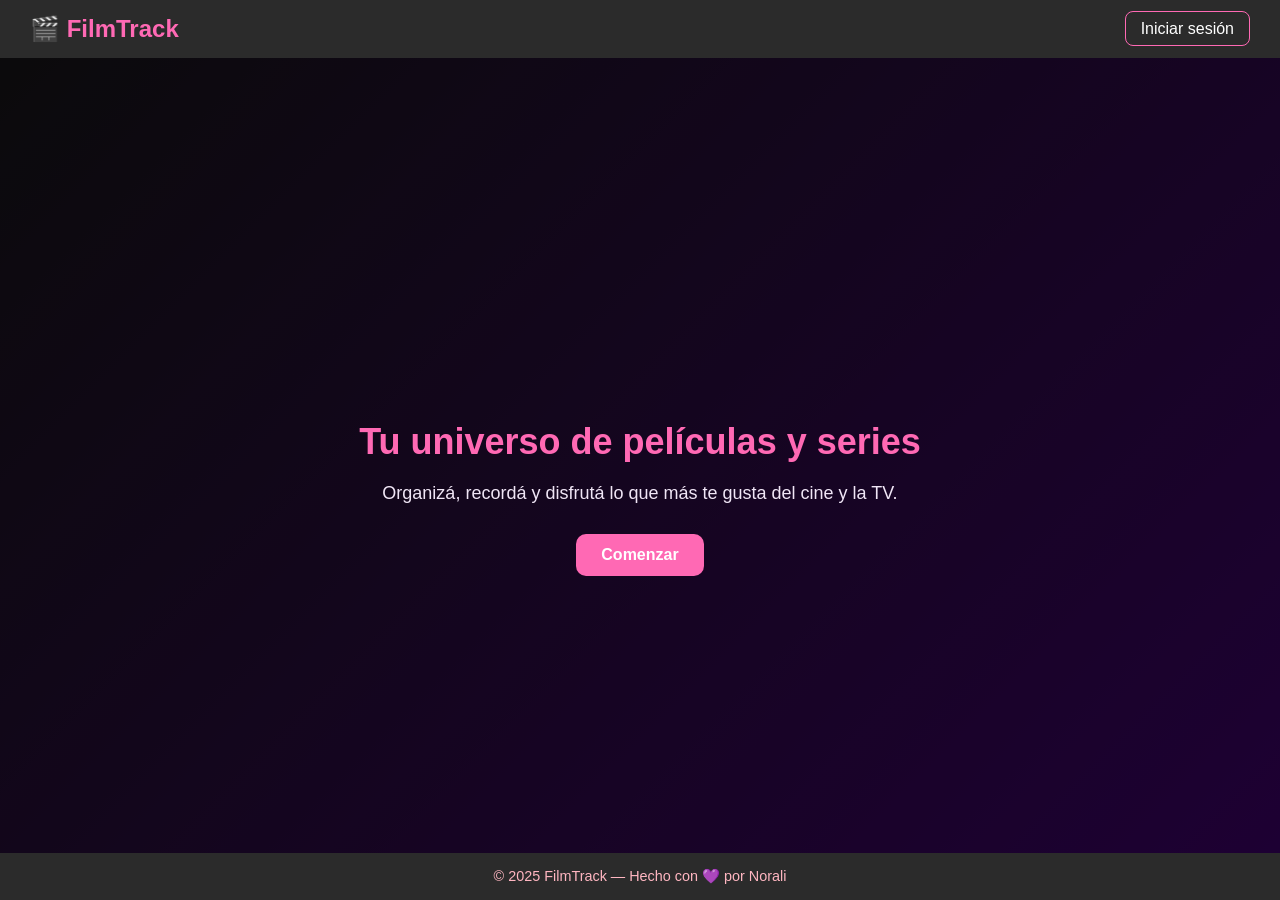
<file: src/main/resources/static/index.html>
<!DOCTYPE html>
<html lang="es">
<head>
  <meta charset="UTF-8">
  <meta name="viewport" content="width=device-width, initial-scale=1.0">
  <title>FilmTrack</title>
  <link rel="stylesheet" href="style.css">
  <style>
    /* Colores modernos: negros, violetas y rosas */
    body {
      margin: 0;
      font-family: 'Arial', sans-serif;
      background: linear-gradient(135deg, #1a1a1a, #4b0082);
      color: #fff;
    }
    header.navbar {
      display: flex;
      justify-content: space-between;
      align-items: center;
      padding: 15px 30px;
      background: #2b2b2b;
    }
    header .logo {
      font-size: 24px;
      font-weight: bold;
      color: #ff69b4;
    }
    nav a {
      text-decoration: none;
      color: #fff;
      padding: 8px 15px;
      border: 1px solid #ff69b4;
      border-radius: 8px;
      transition: 0.3s;
    }
    nav a:hover {
      background: #ff69b4;
      color: #fff;
    }
    main.hero {
      display: flex;
      justify-content: center;
      align-items: center;
      height: calc(100vh - 70px);
      text-align: center;
    }
    main .content h1 {
      font-size: 36px;
      margin-bottom: 20px;
      color: #ff69b4;
    }
    main .content p {
      font-size: 18px;
      margin-bottom: 30px;
    }
    .btn-primary {
      display: inline-block;
      padding: 12px 25px;
      background: #ff69b4;
      color: #fff;
      text-decoration: none;
      border-radius: 10px;
      font-weight: bold;
      transition: 0.3s;
    }
    .btn-primary:hover {
      background: #ff1493;
    }

    /* Registro dinámico */
    #registroContainer {
      display: none;
      background: #2b2b2b;
      width: 350px;
      margin: 20px auto;
      padding: 30px;
      border-radius: 15px;
      box-shadow: 0 0 20px rgba(255, 192, 203, 0.5);
    }
    #registroContainer h2 {
      text-align: center;
      color: #ff69b4;
      margin-bottom: 20px;
    }
    #registroContainer label {
      display: block;
      margin: 10px 0 5px;
      font-weight: bold;
    }
    #registroContainer input[type="text"],
    #registroContainer input[type="email"],
    #registroContainer input[type="password"] {
      width: 100%;
      padding: 10px;
      border: none;
      border-radius: 8px;
      margin-bottom: 10px;
    }
    #registroContainer input[type="submit"] {
      background: #ff69b4;
      color: #fff;
      font-weight: bold;
      cursor: pointer;
      width: 100%;
      padding: 12px;
      border-radius: 8px;
      border: none;
      transition: 0.3s;
    }
    #registroContainer input[type="submit"]:hover {
      background: #ff1493;
    }
    #registroContainer small {
      color: #ffb6c1;
    }

    footer {
      text-align: center;
      padding: 15px;
      background: #2b2b2b;
      color: #ffb6c1;
      position: fixed;
      width: 100%;
      bottom: 0;
    }
  </style>
</head>
<body>
  <header class="navbar">
    <div class="logo">🎬 FilmTrack</div>
    <nav>
      <a href="login.html">Iniciar sesión</a>
    </nav>
  </header>

  <main class="hero">
    <div class="content">
      <h1>Tu universo de películas y series</h1>
      <p>Organizá, recordá y disfrutá lo que más te gusta del cine y la TV.</p>
      <a href="#" id="comenzarBtn" class="btn-primary">Comenzar</a>
    </div>
  </main>

  <!-- Formulario de registro dinámico -->
  <div id="registroContainer">
    <h2>Registro</h2>
    <form id="registroForm">
      <label for="nombre">Nombre y Apellido</label>
      <input type="text" id="nombre" name="nombre" placeholder="Ej: Norali Pérez" required>

      <label for="usuario">Nombre de Usuario</label>
      <input type="text" id="usuario" name="usuario" placeholder="Ej: norali123" required>

      <label for="email">Email</label>
      <input type="email" id="email" name="email" placeholder="ejemplo@email.com" required>
      <small id="emailError"></small>

      <label for="clave">Contraseña</label>
      <input type="password" id="clave" name="clave" placeholder="Contraseña" required>
      <small id="claveError"></small>

      <label for="fechaNacimiento">Fecha de Nacimiento</label>
      <input type="text" id="fechaNacimiento" name="fechaNacimiento" placeholder="dd-mm-aaaa" required>
      <small id="fechaError"></small>

      <input type="submit" value="Registrarse">
    </form>
  </div>

  <footer>
    <p>© 2025 FilmTrack — Hecho con 💜 por Norali</p>
  </footer>

  <script>
    const comenzarBtn = document.getElementById('comenzarBtn');
    const registroContainer = document.getElementById('registroContainer');
    const form = document.getElementById('registroForm');
    const emailError = document.getElementById('emailError');
    const claveError = document.getElementById('claveError');
    const fechaError = document.getElementById('fechaError');

    // Mostrar formulario de registro
    comenzarBtn.addEventListener('click', (e) => {
      e.preventDefault();
      registroContainer.style.display = 'block';
      comenzarBtn.style.display = 'none';
    });

    // Validaciones
    form.addEventListener('submit', (e) => {
      e.preventDefault();
      let valido = true;

      const emailRegex = /^[A-Za-z0-9+_.-]+@[A-Za-z0-9.-]+$/;
      if (!emailRegex.test(form.email.value)) {
        emailError.textContent = "Formato de email inválido";
        valido = false;
      } else {
        emailError.textContent = "";
      }

      if (form.clave.value.length < 5 || form.clave.value.includes(" ")) {
        claveError.textContent = "Contraseña inválida (mín 5 caracteres, sin espacios)";
        valido = false;
      } else {
        claveError.textContent = "";
      }

      const fechaRegex = /^\d{2}-\d{2}-\d{4}$/;
      if (!fechaRegex.test(form.fechaNacimiento.value)) {
        fechaError.textContent = "Formato de fecha inválido (dd-mm-aaaa)";
        valido = false;
      } else {
        fechaError.textContent = "";
      }

      ["nombre","usuario","email","clave","fechaNacimiento"].forEach(id => {
        if (form[id].value.trim() === "") {
          alert("Todos los campos son obligatorios");
          valido = false;
        }
      });

      if (valido) {
        alert("Formulario válido! Listo para enviar al backend Java.");
        // Aquí conectás con tu backend usando fetch/AJAX
      }
    });
  </script>
</body>
</html>
</file>
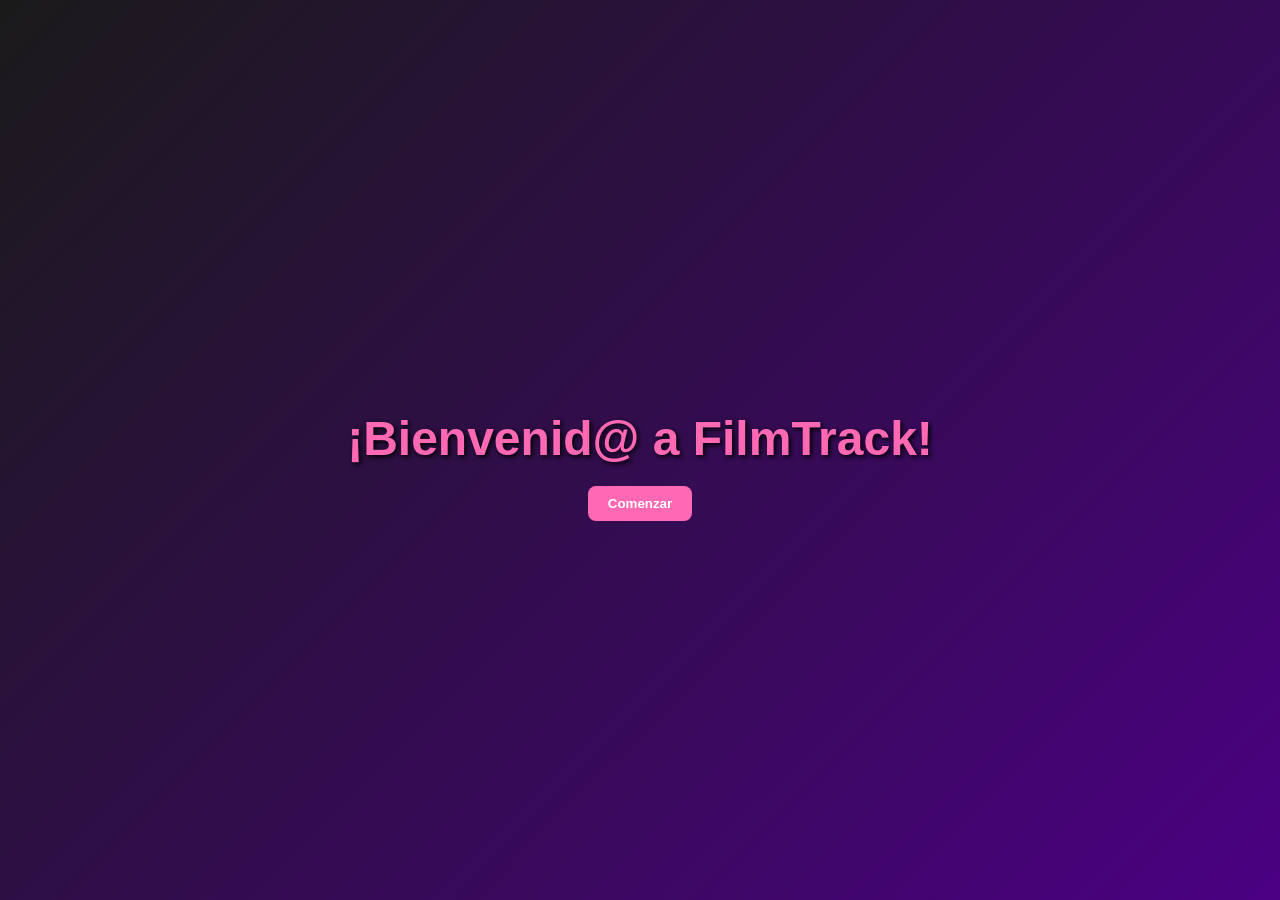
<file: src/main/resources/static/comenzar.html>
<!DOCTYPE html>
<html lang="es">
<head>
    <meta charset="UTF-8">
    <meta name="viewport" content="width=device-width, initial-scale=1.0">
    <title>FilmTrack - Bienvenida</title>
    <style>
        body {
            font-family: 'Arial', sans-serif;
            background: linear-gradient(135deg, #1a1a1a, #4b0082);
            color: #fff;
            display: flex;
            justify-content: center;
            align-items: center;
            height: 100vh;
            margin: 0;
            flex-direction: column;
        }

        h1 {
            font-size: 3em;
            color: #ff69b4;
            margin-bottom: 20px;
            text-shadow: 2px 2px 5px #000;
        }

        button, input[type="submit"] {
            background: #ff69b4;
            color: #fff;
            border: none;
            border-radius: 8px;
            padding: 10px 20px;
            cursor: pointer;
            font-weight: bold;
            transition: 0.3s;
        }

        button:hover, input[type="submit"]:hover {
            background: #ff1493;
        }

        .registro-container {
            background: #2b2b2b;
            padding: 30px;
            border-radius: 15px;
            box-shadow: 0 0 20px rgba(255, 192, 203, 0.5);
            width: 350px;
            display: none; /* inicialmente oculto */
        }

        .registro-container h2 {
            text-align: center;
            margin-bottom: 20px;
            color: #ff69b4;
        }

        .registro-container label {
            display: block;
            margin: 10px 0 5px;
            font-weight: bold;
        }

        .registro-container input {
            width: 100%;
            padding: 10px;
            border: none;
            border-radius: 8px;
            margin-bottom: 10px;
        }

        .registro-container small {
            display: block;
            color: #ffb6c1;
            margin-bottom: 10px;
        }
    </style>
</head>
<body>
    <h1>¡Bienvenid@ a FilmTrack!</h1>
    <button id="comenzarBtn">Comenzar</button>

    <div class="registro-container" id="registroContainer">
        <h2>Registro</h2>
        <form id="registroForm">
            <label for="nombre">Nombre y Apellido</label>
            <input type="text" id="nombre" name="nombre" placeholder="Ej: Norali Pérez" required>

            <label for="usuario">Nombre de Usuario</label>
            <input type="text" id="usuario" name="usuario" placeholder="Ej: norali123" required>

            <label for="email">Email</label>
            <input type="email" id="email" name="email" placeholder="ejemplo@email.com" required>
            <small id="emailError"></small>

            <label for="clave">Contraseña</label>
            <input type="password" id="clave" name="clave" placeholder="Mínimo 4 caracteres" required>
            <small id="claveError"></small>

            <label for="fechaNacimiento">Fecha de Nacimiento</label>
            <input type="text" id="fechaNacimiento" name="fechaNacimiento" placeholder="dd-mm-aaaa" pattern="\d{2}-\d{2}-\d{4}" required>
            <small id="fechaError">Formato: dd-mm-aaaa</small>

            <input type="submit" value="Registrarse">
        </form>
    </div>

    <script>
        const comenzarBtn = document.getElementById('comenzarBtn');
        const registroContainer = document.getElementById('registroContainer');

        comenzarBtn.addEventListener('click', () => {
            registroContainer.style.display = 'block';
            comenzarBtn.style.display = 'none';
        });

        const form = document.getElementById('registroForm');
        const emailError = document.getElementById('emailError');
        const claveError = document.getElementById('claveError');
        const fechaError = document.getElementById('fechaError');

        form.addEventListener('submit', (e) => {
            e.preventDefault();

            let valid = true;

            // Validar email
            const email = form.email.value.trim();
            const emailRegex = /^[A-Za-z0-9+_.-]+@[A-Za-z0-9.-]+$/;
            if (!emailRegex.test(email)) {
                emailError.textContent = "Email inválido";
                valid = false;
            } else {
                emailError.textContent = "";
            }

            // Validar contraseña
            const clave = form.clave.value.trim();
            if (clave.length < 4) {
                claveError.textContent = "La contraseña debe tener al menos 4 caracteres";
                valid = false;
            } else {
                claveError.textContent = "";
            }

            // Validar fecha
            const fecha = form.fechaNacimiento.value.trim();
            const fechaRegex = /^\d{2}-\d{2}-\d{4}$/;
            if (!fechaRegex.test(fecha)) {
                fechaError.textContent = "Formato inválido: dd-mm-aaaa";
                valid = false;
            } else {
                fechaError.textContent = "Formato: dd-mm-aaaa";
            }

            // Validar que no haya campos vacíos
            ['nombre','usuario','email','clave','fechaNacimiento'].forEach(id => {
                if (!form[id].value.trim()) valid = false;
            });

            if (valid) {
                alert("Formulario válido, listo para enviar a tu proyecto Java!");
            }
        });
    </script>
</body>
</html>
</file>
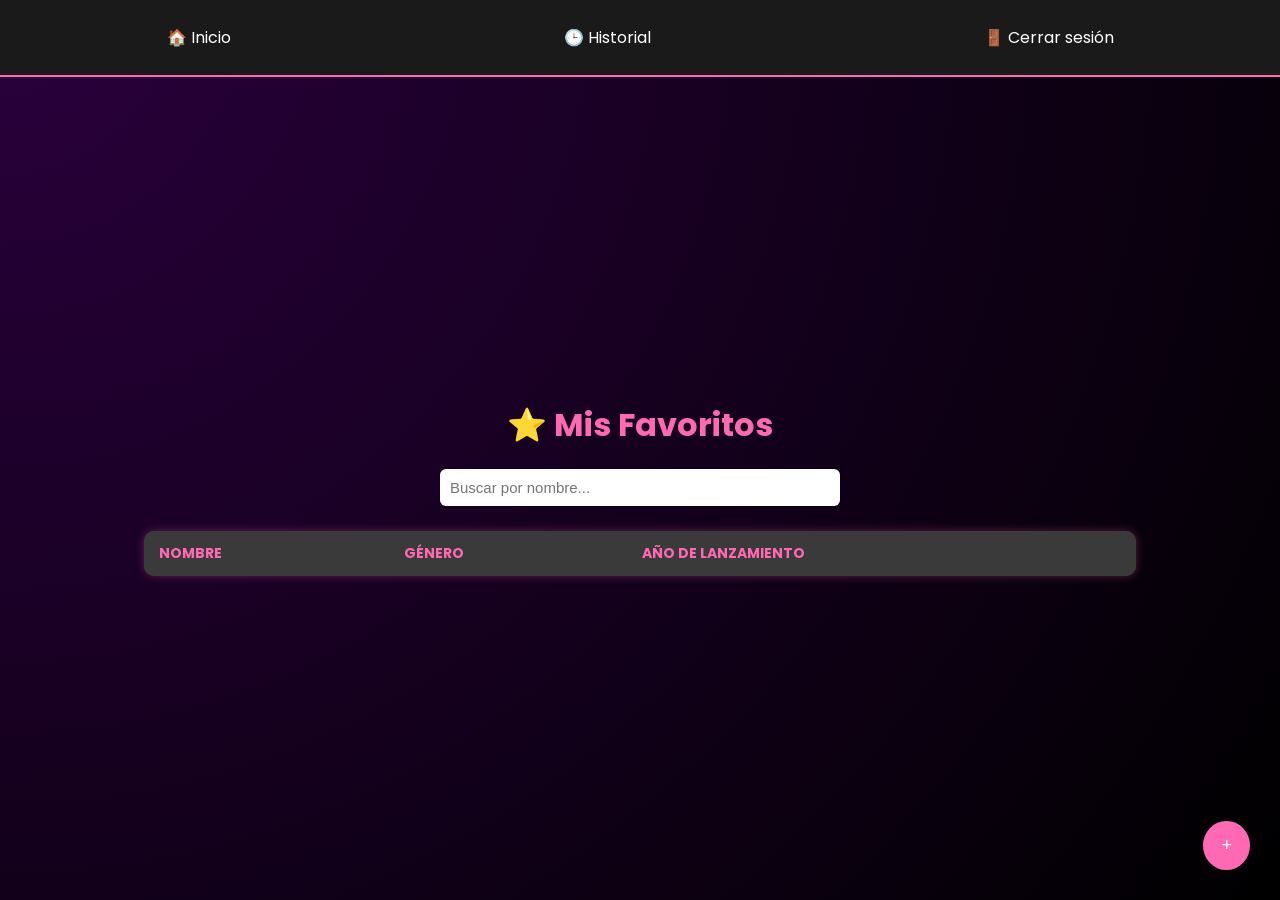
<file: src/main/resources/static/favoritos.html>
<!DOCTYPE html>
<html lang="es">
<head>
  <meta charset="UTF-8">
  <meta name="viewport" content="width=device-width, initial-scale=1.0">
  <title>FilmTrack | Mis Favoritos</title>
  <link rel="stylesheet" href="style.css">
  <style>
    body {
      margin: 0;
      font-family: 'Poppins', sans-serif;
      background: radial-gradient(circle at top left, #2a003d, #000);
      color: #fff;
      height: 100vh;
      display: flex;
      flex-direction: column;
    }

    header {
      background: #1a1a1a;
      border-bottom: 2px solid #ff69b4;
      display: flex;
      justify-content: space-around;
      align-items: center;
      padding: 15px 0;
    }

    header a {
      color: #fff;
      text-decoration: none;
      padding: 10px 20px;
      border-radius: 8px;
      transition: 0.3s;
    }

    header a:hover {
      background: #ff69b4;
    }

    .content {
      flex: 1;
      display: flex;
      flex-direction: column;
      justify-content: center;
      align-items: center;
      text-align: center;
      padding: 20px;
    }

    h1 {
      color: #ff69b4;
      margin-bottom: 20px;
    }

    #buscador {
      width: 100%;
      max-width: 400px;
      padding: 10px;
      border-radius: 6px;
      border: none;
      margin-bottom: 25px;
      font-size: 15px;
    }

    table {
      width: 80%;
      border-collapse: collapse;
      background: #2b2b2b;
      border-radius: 10px;
      overflow: hidden;
      box-shadow: 0 0 10px rgba(255,105,180,0.3);
    }

    th, td {
      padding: 12px 15px;
      text-align: left;
    }

    th {
      background: #3a3a3a;
      color: #ff69b4;
      text-transform: uppercase;
      font-size: 14px;
    }

    tr:nth-child(even) { background-color: #242424; }
    tr:hover { background-color: #3a003f; }

    td { border-bottom: 1px solid #444; }

    .btn-agregar {
      position: fixed;
      right: 30px;
      bottom: 30px;
      background: #ff69b4;
      border: none;
      color: white;
      font-size: 18px;
      padding: 14px 18px;
      border-radius: 50%;
      cursor: pointer;
      transition: 0.3s;
    }

    .form-flotante {
      position: fixed;
      right: 20px;
      bottom: 30px;
      background: #2b2b2b;
      border: 2px solid #ff69b4;
      border-radius: 12px;
      padding: 20px;
      width: 300px;
      display: none;
      flex-direction: column;
      box-shadow: 0 0 20px rgba(255,105,180,0.4);
    }

    .form-header {
      display: flex;
      justify-content: space-between;
      align-items: center;
    }

    .form-header h3 {
      margin: 0;
      color: #ff69b4;
    }

    .btn-cerrar {
      background: transparent;
      border: none;
      color: #ff69b4;
      font-size: 18px;
      cursor: pointer;
    }

    .form-flotante label {
      font-weight: bold;
      margin-top: 10px;
      display: block;
    }

    .form-flotante input, .form-flotante select {
      width: 100%;
      padding: 10px;
      border: none;
      border-radius: 6px;
      margin-top: 5px;
    }

    .form-flotante button[type="submit"] {
      margin-top: 15px;
      padding: 10px;
      background: #ff69b4;
      border: none;
      border-radius: 8px;
      color: white;
      cursor: pointer;
    }

    .form-flotante button[type="submit"]:hover {
      background: #ff1493;
    }

    /* 🔹 ALERTAS PERSONALIZADAS 🔹 */
    .custom-alert-overlay {
      display: none;
      position: fixed;
      inset: 0;
      background: rgba(0, 0, 0, 0.75);
      backdrop-filter: blur(5px);
      justify-content: center;
      align-items: center;
      z-index: 9999;
    }

    .custom-alert-box {
      background: #1a1a1a;
      border: 2px solid #ff69b4;
      border-radius: 15px;
      padding: 25px;
      width: 320px;
      text-align: center;
      box-shadow: 0 0 25px rgba(255,105,180,0.4);
      animation: fadeIn 0.25s ease;
    }

    .custom-alert-box h3 {
      margin: 0 0 10px;
      color: #ff69b4;
      font-size: 22px;
    }

    .custom-alert-box p {
      color: #fff;
      font-size: 15px;
      margin-bottom: 20px;
    }

    .custom-alert-box button {
      background: #ff69b4;
      border: none;
      border-radius: 8px;
      color: #fff;
      padding: 10px 20px;
      font-weight: bold;
      cursor: pointer;
      transition: 0.3s;
    }

    .custom-alert-box button:hover {
      background: #ff1493;
    }

    @keyframes fadeIn {
      from { opacity: 0; transform: scale(0.9); }
      to { opacity: 1; transform: scale(1); }
    }
  </style>
</head>
<body>

  <header>
    <a href="usuario.html">🏠 Inicio</a>
    <a href="historial.html">🕒 Historial</a>
    <a href="login.html">🚪 Cerrar sesión</a>
  </header>

  <div class="content">
    <h1>⭐ Mis Favoritos</h1>
    <input type="text" id="buscador" placeholder="Buscar por nombre...">
    <table id="tablaFavoritos">
      <thead>
        <tr>
          <th>Nombre</th>
          <th>Género</th>
          <th>Año de lanzamiento</th>
        </tr>
      </thead>
      <tbody id="tablaCuerpo"></tbody>
    </table>
  </div>

  <button class="btn-agregar" id="abrirForm">+</button>

  <div class="form-flotante" id="formFlotante">
    <div class="form-header">
      <h3>Agregar a Favoritos</h3>
      <button class="btn-cerrar" id="cerrarForm">✖</button>
    </div>
    <form id="favoritoForm">
      <label for="nombreContenido">Nombre del contenido</label>
      <input type="text" id="nombreContenido" required>

      <label for="genero">Género</label>
      <select id="genero" required>
        <option value="">Seleccionar género...</option>
        <option value="Acción">Acción</option>
        <option value="Comedia">Comedia</option>
        <option value="Fantasía">Fantasía</option>
        <option value="Drama">Drama</option>
        <option value="Misterio">Misterio</option>
        <option value="Ciencia ficción">Ciencia ficción</option>
        <option value="Animación">Animación</option>
        <option value="Romance">Romance</option>
        <option value="Terror">Terror</option>
        <option value="Thriller">Thriller</option>
        <option value="Documental">Documental</option>
      </select>

      <label for="anioLanzamiento">Año de lanzamiento</label>
      <input type="number" id="anioLanzamiento" min="1900" max="2025" required>

      <button type="submit">Guardar</button>
    </form>
  </div>

  <!-- 🔹 ALERTA BONITA -->
  <div class="custom-alert-overlay" id="customAlert">
    <div class="custom-alert-box">
      <h3>FilmTrack</h3>
      <p id="alertMessage"></p>
      <button onclick="cerrarAlerta()">Aceptar</button>
    </div>
  </div>

<script>
  const usuario = JSON.parse(localStorage.getItem("usuarioLogueado"));
  const tablaCuerpo = document.getElementById("tablaCuerpo");
  const buscador = document.getElementById("buscador");
  const formFlotante = document.getElementById("formFlotante");
  const btnAbrir = document.getElementById("abrirForm");
  const btnCerrar = document.getElementById("cerrarForm");
  const favoritoForm = document.getElementById("favoritoForm");
  let favoritos = [];

  // abrir y cerrar formulario
  btnAbrir.addEventListener("click", () => formFlotante.style.display = "flex");
  btnCerrar.addEventListener("click", () => formFlotante.style.display = "none");

  // 🔹 funciones de alerta
  function mostrarAlerta(mensaje) {
    const overlay = document.getElementById("customAlert");
    const msg = document.getElementById("alertMessage");
    msg.textContent = mensaje;
    overlay.style.display = "flex";
  }

  function cerrarAlerta() {
    document.getElementById("customAlert").style.display = "none";
  }

  // cargar favoritos
  async function cargarFavoritos() {
    const response = await fetch(`http://localhost:8080/usuarios/${usuario.id}/favoritos`);
    favoritos = await response.json();
    mostrarFavoritos(favoritos);
  }

  // mostrar favoritos
  function mostrarFavoritos(lista) {
    tablaCuerpo.innerHTML = lista.map(c => `
      <tr>
        <td>${c.nombre}</td>
        <td>${c.genero || "-"}</td>
        <td>${c.fechaLanzamiento ? c.fechaLanzamiento.split("-")[0] : "-"}</td>
      </tr>
    `).join("");
  }

  // filtro
  buscador.addEventListener("input", (e) => {
    const texto = e.target.value.toLowerCase();
    const filtrados = favoritos.filter(c => c.nombre.toLowerCase().includes(texto));
    mostrarFavoritos(filtrados);
  });

  // agregar favorito con alerta
  favoritoForm.addEventListener("submit", async (e) => {
    e.preventDefault();

    const nombre = nombreContenido.value.trim();
    const generoValor = genero.value.trim();
    const anio = parseInt(anioLanzamiento.value);

    if (!nombre || !generoValor || isNaN(anio)) {
      mostrarAlerta("⚠️ Por favor completá todos los campos correctamente.");
      return;
    }

    const body = {
      nombreContenido: nombre,
      genero: generoValor,
      fechaLanzamiento: `${anio}-01-01`
    };

    try {
      const response = await fetch(`http://localhost:8080/usuarios/${usuario.id}/favoritos`, {
        method: "POST",
        headers: { "Content-Type": "application/json" },
        body: JSON.stringify(body)
      });

      if (response.ok) {
        favoritoForm.reset();
        formFlotante.style.display = "none";
        mostrarAlerta("✅ Favorito agregado exitosamente!");
        cargarFavoritos();
      } else {
        mostrarAlerta("❌ Error al agregar el favorito.");
      }
    } catch (error) {
      console.error(error);
      mostrarAlerta("⚠️ No se pudo conectar con el servidor.");
    }
  });

  cargarFavoritos();
</script>

</body>
</html>
</file>
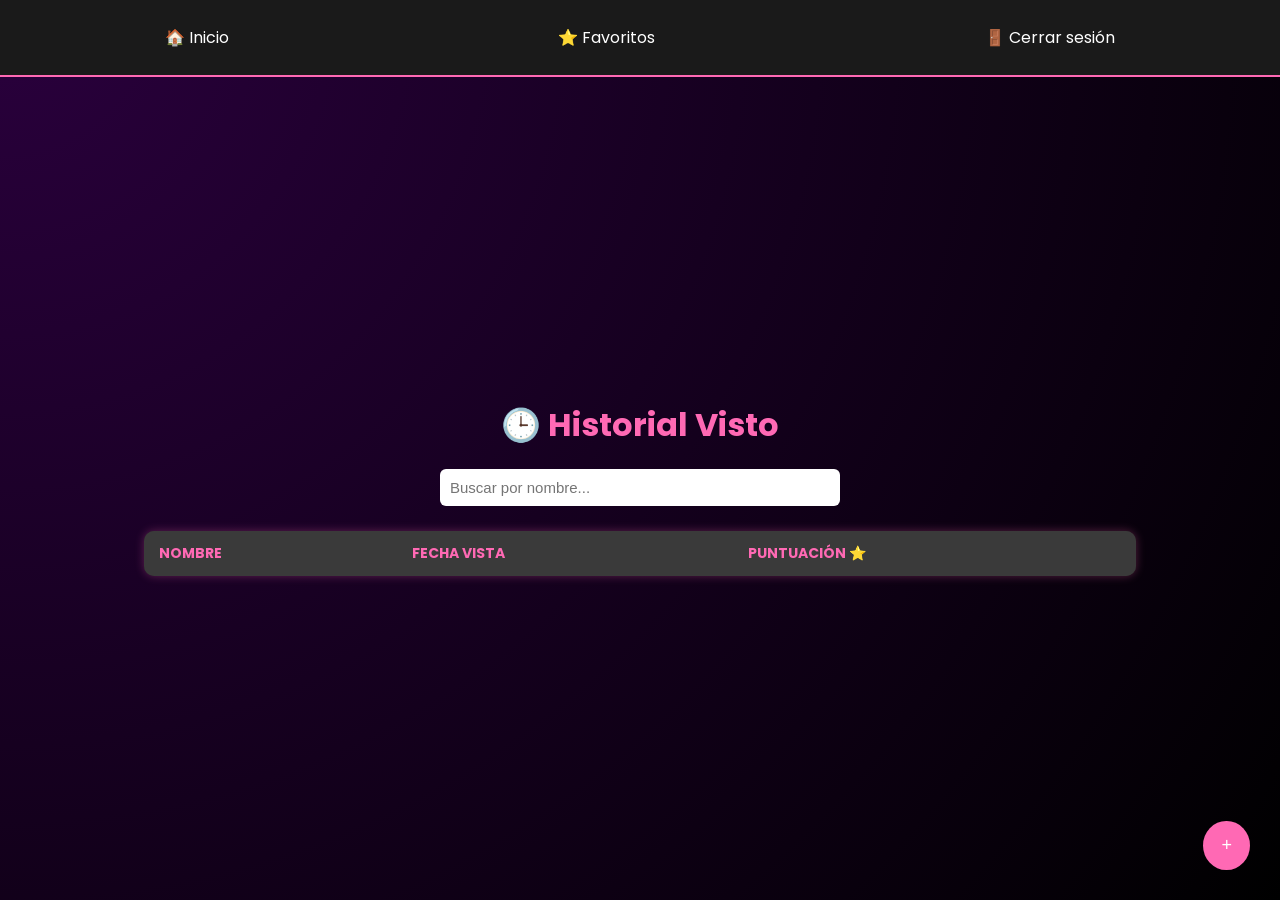
<file: src/main/resources/static/historial.html>
<!DOCTYPE html>
<html lang="es">
<head>
  <meta charset="UTF-8">
  <meta name="viewport" content="width=device-width, initial-scale=1.0">
  <title>FilmTrack | Historial Visto</title>
  <link rel="stylesheet" href="style.css">
  <style>
    body {
      margin: 0;
      font-family: 'Poppins', sans-serif;
      background: radial-gradient(circle at top left, #2a003d, #000);
      color: #fff;
      display: flex;
      flex-direction: column;
      height: 100vh;
    }

    header {
      background: #1a1a1a;
      border-bottom: 2px solid #ff69b4;
      display: flex;
      justify-content: space-around;
      align-items: center;
      padding: 15px 0;
    }

    header a {
      color: #fff;
      text-decoration: none;
      padding: 10px 20px;
      border-radius: 8px;
      transition: 0.3s;
    }

    header a:hover { background: #ff69b4; }

    .content {
      flex: 1;
      display: flex;
      flex-direction: column;
      justify-content: center;
      align-items: center;
      text-align: center;
      padding: 20px;
    }

    h1 {
      color: #ff69b4;
      margin-bottom: 20px;
    }

    #buscador {
      width: 100%;
      max-width: 400px;
      padding: 10px;
      border-radius: 6px;
      border: none;
      margin-bottom: 25px;
      font-size: 15px;
    }

    table {
      width: 80%;
      border-collapse: collapse;
      background: #2b2b2b;
      border-radius: 10px;
      overflow: hidden;
      box-shadow: 0 0 10px rgba(255,105,180,0.3);
    }

    th, td {
      padding: 12px 15px;
      text-align: left;
    }

    th {
      background: #3a3a3a;
      color: #ff69b4;
      text-transform: uppercase;
      font-size: 14px;
    }

    tr:nth-child(even) { background-color: #242424; }
    tr:hover { background-color: #3a003f; }

    .btn-agregar {
      position: fixed;
      right: 30px;
      bottom: 30px;
      background: #ff69b4;
      border: none;
      color: white;
      font-size: 18px;
      padding: 14px 18px;
      border-radius: 50%;
      cursor: pointer;
      transition: 0.3s;
    }

    .form-flotante {
      position: fixed;
      right: 20px;
      bottom: 30px;
      background: #2b2b2b;
      border: 2px solid #ff69b4;
      border-radius: 12px;
      padding: 20px;
      width: 300px;
      display: none;
      flex-direction: column;
      box-shadow: 0 0 20px rgba(255,105,180,0.4);
    }

    .form-header {
      display: flex;
      justify-content: space-between;
      align-items: center;
    }

    .form-header h3 {
      margin: 0;
      color: #ff69b4;
    }

    .btn-cerrar {
      background: transparent;
      border: none;
      color: #ff69b4;
      font-size: 18px;
      cursor: pointer;
    }

    .form-flotante label {
      display: block;
      font-weight: bold;
      margin-top: 10px;
    }

    .form-flotante input, .form-flotante select {
      width: 100%;
      padding: 10px;
      border: none;
      border-radius: 6px;
      margin-top: 5px;
    }

    .form-flotante button[type="submit"] {
      margin-top: 15px;
      padding: 10px;
      background: #ff69b4;
      border: none;
      border-radius: 8px;
      color: white;
      cursor: pointer;
    }

    .form-flotante button[type="submit"]:hover {
      background: #ff1493;
    }

    /* 🔹 ALERTAS PERSONALIZADAS 🔹 */
    .custom-alert-overlay {
      display: none;
      position: fixed;
      inset: 0;
      background: rgba(0, 0, 0, 0.75);
      backdrop-filter: blur(5px);
      justify-content: center;
      align-items: center;
      z-index: 9999;
    }

    .custom-alert-box {
      background: #1a1a1a;
      border: 2px solid #ff69b4;
      border-radius: 15px;
      padding: 25px;
      width: 320px;
      text-align: center;
      box-shadow: 0 0 25px rgba(255,105,180,0.4);
      animation: fadeIn 0.25s ease;
    }

    .custom-alert-box h3 {
      margin: 0 0 10px;
      color: #ff69b4;
      font-size: 22px;
    }

    .custom-alert-box p {
      color: #fff;
      font-size: 15px;
      margin-bottom: 20px;
    }

    .custom-alert-box button {
      background: #ff69b4;
      border: none;
      border-radius: 8px;
      color: #fff;
      padding: 10px 20px;
      font-weight: bold;
      cursor: pointer;
      transition: 0.3s;
    }

    .custom-alert-box button:hover {
      background: #ff1493;
    }

    @keyframes fadeIn {
      from { opacity: 0; transform: scale(0.9); }
      to { opacity: 1; transform: scale(1); }
    }
  </style>
</head>
<body>

  <header>
    <a href="usuario.html">🏠 Inicio</a>
    <a href="favoritos.html">⭐ Favoritos</a>
    <a href="login.html">🚪 Cerrar sesión</a>
  </header>

  <div class="content">
    <h1>🕒 Historial Visto</h1>
    <input type="text" id="buscador" placeholder="Buscar por nombre...">
    <table id="tablaHistorial">
      <thead>
        <tr>
          <th>Nombre</th>
          <th>Fecha vista</th>
          <th>Puntuación ⭐</th>
        </tr>
      </thead>
      <tbody id="tablaCuerpo"></tbody>
    </table>
  </div>

  <button class="btn-agregar" id="abrirForm">+</button>

  <div class="form-flotante" id="formFlotante">
    <div class="form-header">
      <h3>Agregar al Historial</h3>
      <button class="btn-cerrar" id="cerrarForm">✖</button>
    </div>
    <form id="historialForm">
      <label for="nombreContenido">Nombre del contenido</label>
      <input type="text" id="nombreContenido" required>

      <label for="fechaVista">Fecha vista</label>
      <input type="date" id="fechaVista" required>

      <label for="puntuacion">Puntuación (1 a 5)</label>
      <select id="puntuacion" required>
        <option value="">Seleccionar</option>
        <option value="1">⭐</option>
        <option value="2">⭐⭐</option>
        <option value="3">⭐⭐⭐</option>
        <option value="4">⭐⭐⭐⭐</option>
        <option value="5">⭐⭐⭐⭐⭐</option>
      </select>

      <button type="submit">Guardar</button>
    </form>
  </div>

  <!-- 🔹 ALERTA BONITA -->
  <div class="custom-alert-overlay" id="customAlert">
    <div class="custom-alert-box">
      <h3>FilmTrack</h3>
      <p id="alertMessage"></p>
      <button onclick="cerrarAlerta()">Aceptar</button>
    </div>
  </div>

  <script>
    const usuario = JSON.parse(localStorage.getItem("usuarioLogueado"));
    const tablaCuerpo = document.getElementById("tablaCuerpo");
    const buscador = document.getElementById("buscador");
    const formFlotante = document.getElementById("formFlotante");
    const btnAbrir = document.getElementById("abrirForm");
    const btnCerrar = document.getElementById("cerrarForm");
    const historialForm = document.getElementById("historialForm");
    let historial = [];

    btnAbrir.addEventListener("click", () => formFlotante.style.display = "flex");
    btnCerrar.addEventListener("click", () => formFlotante.style.display = "none");

    // 🔹 funciones de alerta
    function mostrarAlerta(mensaje) {
      const overlay = document.getElementById("customAlert");
      const msg = document.getElementById("alertMessage");
      msg.textContent = mensaje;
      overlay.style.display = "flex";
    }

    function cerrarAlerta() {
      document.getElementById("customAlert").style.display = "none";
    }

    async function cargarHistorial() {
      const response = await fetch(`http://localhost:8080/usuarios/${usuario.id}/historial`);
      historial = await response.json();
      mostrarHistorial(historial);
    }

    function mostrarHistorial(lista) {
      tablaCuerpo.innerHTML = lista.map(c => `
        <tr>
          <td>${c.contenido?.nombre || c.nombre || "-"}</td>
          <td>${c.fechaVisto || "-"}</td>
          <td>${c.puntuacion ? "⭐".repeat(c.puntuacion) : "Sin puntuar"}</td>
        </tr>
      `).join("");
    }

    buscador.addEventListener("input", (e) => {
      const texto = e.target.value.toLowerCase();
      const filtrados = historial.filter(c => 
        (c.contenido?.nombre || c.nombre || "").toLowerCase().includes(texto)
      );
      mostrarHistorial(filtrados);
    });

    historialForm.addEventListener("submit", async (e) => {
      e.preventDefault();

      const body = {
        nombreContenido: nombreContenido.value.trim(),
        fechaVisto: fechaVista.value,
        puntuacion: parseInt(puntuacion.value)
      };

      if (!body.nombreContenido || !body.fechaVisto || isNaN(body.puntuacion)) {
        mostrarAlerta("⚠️ Completá todos los campos correctamente.");
        return;
      }

      try {
        const response = await fetch(`http://localhost:8080/usuarios/${usuario.id}/historial`, {
          method: "POST",
          headers: { "Content-Type": "application/json" },
          body: JSON.stringify(body)
        });

        if (response.ok) {
          historialForm.reset();
          formFlotante.style.display = "none";
          mostrarAlerta("✅ Agregado al historial exitosamente!");
          cargarHistorial();
        } else {
          mostrarAlerta("❌ Error al agregar al historial.");
        }
      } catch (error) {
        console.error(error);
        mostrarAlerta("⚠️ No se pudo conectar con el servidor.");
      }
    });

    cargarHistorial();
  </script>
</body>
</html>
</file>
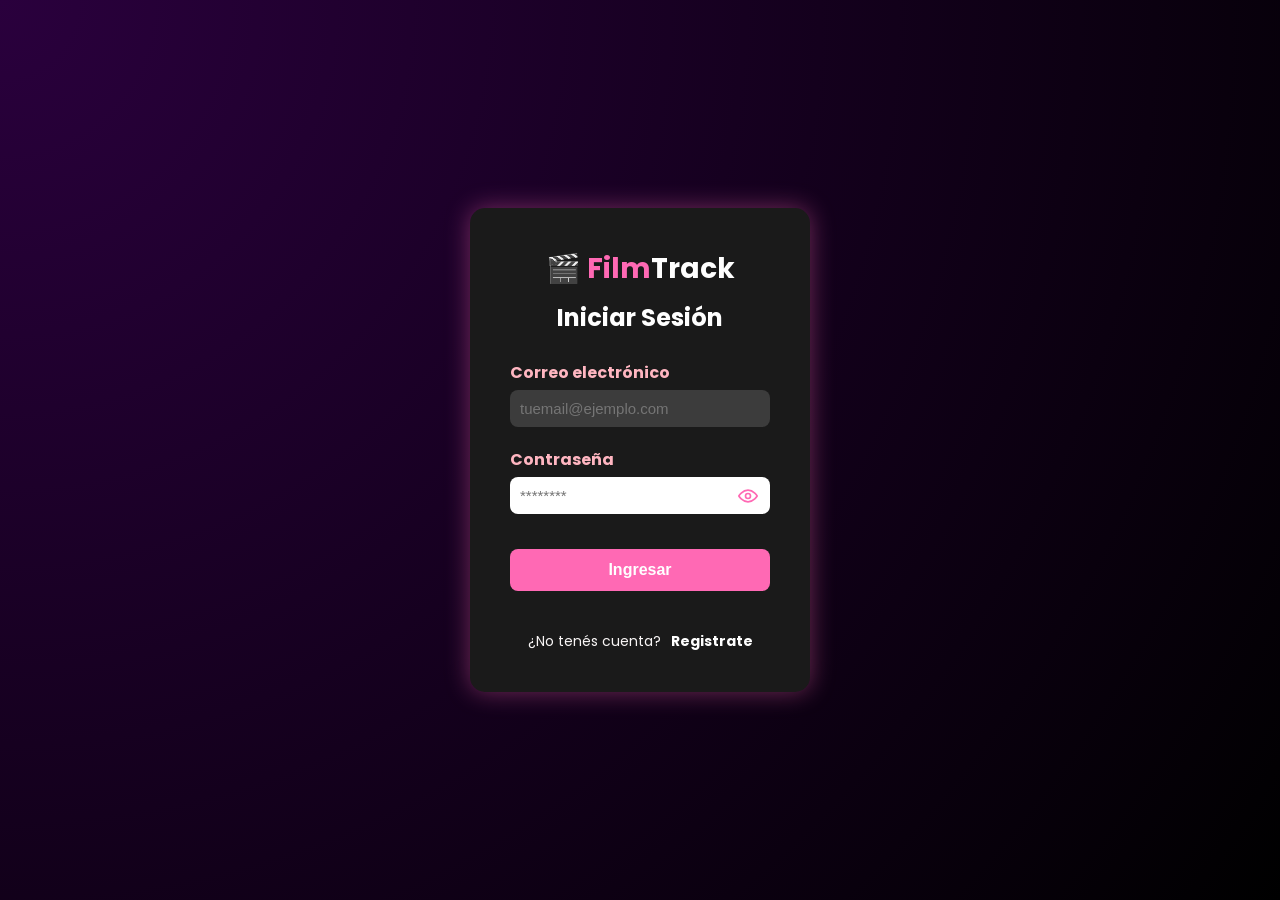
<file: src/main/resources/static/login.html>
<!DOCTYPE html>
<html lang="es">
<head>
  <meta charset="UTF-8" />
  <meta name="viewport" content="width=device-width, initial-scale=1.0" />
  <title>FilmTrack | Iniciar Sesión</title>
  <link rel="stylesheet" href="style.css" />
  <style>
    body.login-body {
      font-family: 'Poppins', sans-serif;
      background: radial-gradient(circle at top left, #2a003d, #000);
      color: #fff;
      display: flex;
      justify-content: center;
      align-items: center;
      height: 100vh;
      margin: 0;
    }

    .login-container {
      background: #1a1a1a;
      padding: 40px;
      border-radius: 15px;
      width: 340px;
      text-align: center;
      box-shadow: 0 0 25px rgba(255,105,180,0.4);
    }

    .logo {
      font-size: 32px;
      color: #ff69b4;
      margin-bottom: 10px;
    }
    .logo span { color: #fff; }

    h2 {
      color: #ffb6c1;
      margin-bottom: 25px;
    }

    .input-group {
      text-align: left;
      margin-bottom: 20px;
    }

    .input-group label {
      font-weight: bold;
      display: block;
      margin-bottom: 5px;
    }

    .input-group input {
      width: 100%;
      padding: 10px;
      border-radius: 8px;
      border: none;
      outline: none;
      font-size: 15px;
    }

    .btn {
      width: 100%;
      background: #ff69b4;
      border: none;
      border-radius: 8px;
      color: #fff;
      padding: 12px;
      font-size: 16px;
      font-weight: bold;
      cursor: pointer;
      transition: 0.3s;
    }
    .btn:hover {
      background: #ff1493;
    }

    .register-text {
      margin-top: 15px;
      color: #f9f6f6;
    }
    .register-text a {
      color: #fff;
      text-decoration: none;
      font-weight: bold;
      transition: 0.3s;
    }
    .register-text a:hover {
      color: #ff69b4;
    }

    /* ---------- OJO DENTRO DEL INPUT ---------- */
    .password-container {
      position: relative;
      width: 100%;
    }

    .password-container input {
      width: 100%;
      padding: 10px;
      padding-right: 42px;
      border: none;
      border-radius: 8px;
      font-size: 15px;
      background-color: #fff;
      color: #000;
      outline: none;
    }

    .toggle-password {
      position: absolute;
      right: 12px;
      top: 50%;
      transform: translateY(-50%);
      background: none;
      border: none;
      cursor: pointer;
      padding: 0;
      line-height: 0;
      display: flex;
      align-items: center;
      justify-content: center;
    }

    .toggle-password svg {
      pointer-events: none;
      transition: transform 0.2s ease, stroke 0.2s ease;
    }

    .toggle-password:hover svg {
      stroke: #ff1493;
      transform: scale(1.1);
    }

    /* ---------- MODAL ALERTA PERSONALIZADA ---------- */
    .custom-alert-overlay {
      display: none;
      position: fixed;
      inset: 0;
      background: rgba(0, 0, 0, 0.75);
      backdrop-filter: blur(5px);
      justify-content: center;
      align-items: center;
      z-index: 9999;
    }

    .custom-alert-box {
      background: #1a1a1a;
      border: 2px solid #ff69b4;
      border-radius: 15px;
      padding: 25px;
      width: 320px;
      text-align: center;
      box-shadow: 0 0 25px rgba(255,105,180,0.4);
      animation: fadeIn 0.25s ease;
    }

    .custom-alert-box h3 {
      margin: 0 0 10px;
      color: #ff69b4;
      font-size: 22px;
    }

    .custom-alert-box p {
      color: #fff;
      font-size: 15px;
      margin-bottom: 20px;
    }

    .custom-alert-box button {
      background: #ff69b4;
      border: none;
      border-radius: 8px;
      color: #fff;
      padding: 10px 20px;
      font-weight: bold;
      cursor: pointer;
      transition: 0.3s;
    }

    .custom-alert-box button:hover {
      background: #ff1493;
    }

    @keyframes fadeIn {
      from { opacity: 0; transform: scale(0.9); }
      to { opacity: 1; transform: scale(1); }
    }
  </style>
</head>
<body class="login-body">
  <div class="login-container">
    <h1 class="logo">🎬 Film<span>Track</span></h1>
    <h2>Iniciar Sesión</h2>

    <form id="loginForm">
      <div class="input-group">
        <label for="email">Correo electrónico</label>
        <input type="email" id="email" name="email" placeholder="tuemail@ejemplo.com" required />
      </div>

      <div class="input-group">
        <label for="password">Contraseña</label>
        <div class="password-container">
          <input type="password" id="password" name="password" placeholder="********" required />
          <button type="button" class="toggle-password" onclick="togglePassword('password', this)" aria-label="Mostrar u ocultar contraseña">
            <svg xmlns="http://www.w3.org/2000/svg" width="20" height="20" viewBox="0 0 24 24" fill="none"
                 stroke="#ff69b4" stroke-width="2" stroke-linecap="round" stroke-linejoin="round">
              <path d="M1 12s4-7 11-7 11 7 11 7-4 7-11 7-11-7-11-7z"/>
              <circle cx="12" cy="12" r="3"/>
            </svg>
          </button>
        </div>
      </div>

      <button type="submit" class="btn">Ingresar</button>
    </form>

    <p class="register-text">
      ¿No tenés cuenta?
      <a href="index.html?registro=true">Registrate</a>
    </p>
  </div>

  <!-- 🔹 MODAL ALERTA BONITO -->
  <div class="custom-alert-overlay" id="customAlert">
    <div class="custom-alert-box">
      <h3>FilmTrack</h3>
      <p id="alertMessage"></p>
      <button onclick="cerrarAlerta()">Aceptar</button>
    </div>
  </div>

  <script>
    // Mostrar alerta con animación y estética FilmTrack
    function mostrarAlerta(mensaje) {
      const overlay = document.getElementById("customAlert");
      const msg = document.getElementById("alertMessage");
      msg.textContent = mensaje;
      overlay.style.display = "flex";
    }

    function cerrarAlerta() {
      document.getElementById("customAlert").style.display = "none";
    }

    document.getElementById("loginForm").addEventListener("submit", async (e) => {
      e.preventDefault();

      const datos = {
        email: document.getElementById("email").value,
        clave: document.getElementById("password").value
      };

      try {
        const response = await fetch("http://localhost:8080/usuarios/login", {
          method: "POST",
          headers: { "Content-Type": "application/json" },
          body: JSON.stringify(datos)
        });

        if (response.ok) {
          const usuario = await response.json();
          localStorage.setItem("usuarioLogueado", JSON.stringify(usuario));
          window.location.href = "usuario.html";
        } else {
          mostrarAlerta("❌ Credenciales incorrectas o usuario no encontrado.");
        }
      } catch (error) {
        console.error(error);
        mostrarAlerta("⚠️ Error al conectar con el servidor.");
      }
    });

    // 👁️ Mostrar/ocultar contraseña
    function togglePassword(id, btn) {
      const input = document.getElementById(id);
      const isHidden = input.type === "password";
      input.type = isHidden ? "text" : "password";

      btn.innerHTML = isHidden
        ? `<svg xmlns="http://www.w3.org/2000/svg" width="20" height="20" viewBox="0 0 24 24" fill="none"
                 stroke="#ff69b4" stroke-width="2" stroke-linecap="round" stroke-linejoin="round">
             <path d="M17.94 17.94A10.94 10.94 0 0 1 12 20c-7 0-11-8-11-8a21.77 21.77 0 0 1 5.06-6.94M9.9 4.24A10.94 10.94 0 0 1 12 4
             c7 0 11 8 11 8a21.77 21.77 0 0 1-2.93 4.07M1 1l22 22"/>
           </svg>`
        : `<svg xmlns="http://www.w3.org/2000/svg" width="20" height="20" viewBox="0 0 24 24" fill="none"
                 stroke="#ff69b4" stroke-width="2" stroke-linecap="round" stroke-linejoin="round">
             <path d="M1 12s4-7 11-7 11 7 11 7-4 7-11 7-11-7-11-7z"/>
             <circle cx="12" cy="12" r="3"/>
           </svg>`;
    }
  </script>
</body>
</html>
</file>
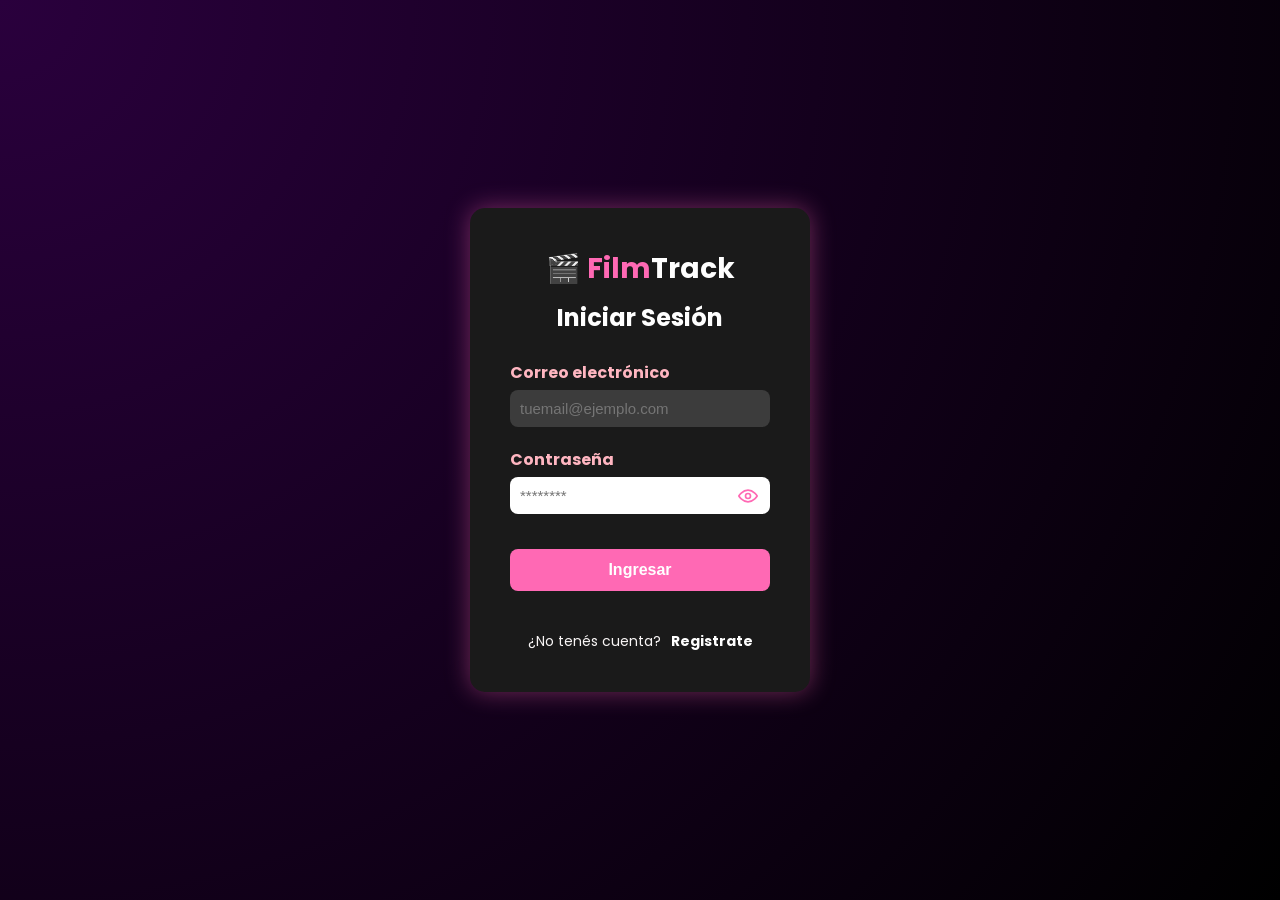
<file: src/main/resources/static/usuario.html>
<!DOCTYPE html>
<html lang="es">
<head>
  <meta charset="UTF-8">
  <meta name="viewport" content="width=device-width, initial-scale=1.0">
  <title>FilmTrack | Mi Panel</title>
  <link rel="stylesheet" href="style.css">
  <style>
    body {
      margin: 0;
      font-family: 'Poppins', sans-serif;
      background: radial-gradient(circle at top left, #2a003d, #000);
      color: #fff;
      height: 100vh;
      display: flex;
      flex-direction: column;
    }

    .navbar {
      display: flex;
      justify-content: space-between;
      align-items: center;
      background: #1a1a1a;
      padding: 15px 40px;
      border-bottom: 2px solid #ff69b4;
    }

    .navbar h2 {
      color: #ff69b4;
      margin: 0;
    }

    .navbar .menu a {
      color: white;
      text-decoration: none;
      margin-left: 20px;
      font-weight: bold;
      transition: 0.3s;
    }

    .navbar .menu a:hover {
      color: #ff69b4;
    }

    .content {
      flex: 1;
      display: flex;
      flex-direction: column;
      align-items: center;
      justify-content: center;
      text-align: center;
      padding: 40px;
    }

    h1 {
      color: #ff69b4;
      margin-bottom: 20px;
    }

    .btn {
      background: #ff69b4;
      border: none;
      color: white;
      padding: 12px 25px;
      border-radius: 10px;
      font-size: 16px;
      cursor: pointer;
      margin-top: 25px;
      transition: 0.3s;
      font-weight: bold;
    }

    .btn:hover {
      background: #ff1493;
    }

    /* MODAL */
    .modal {
      display: none;
      position: fixed;
      inset: 0;
      background: rgba(0, 0, 0, 0.8);
      justify-content: center;
      align-items: center;
      z-index: 10;
    }

    .modal-content {
      background: #2b2b2b;
      padding: 25px;
      border-radius: 10px;
      width: 320px;
      box-shadow: 0 0 25px rgba(255,105,180,0.6);
      text-align: left;
      position: relative;
      animation: aparecer 0.3s ease-out;
    }

    @keyframes aparecer {
      from { opacity: 0; transform: scale(0.9); }
      to { opacity: 1; transform: scale(1); }
    }

    .close {
      position: absolute;
      top: 8px;
      right: 12px;
      font-size: 20px;
      cursor: pointer;
      color: #ff69b4;
    }

    label {
      display: block;
      margin-top: 10px;
      font-weight: bold;
    }

    input, select {
      width: 100%;
      padding: 10px;
      border: none;
      border-radius: 6px;
      margin-top: 5px;
    }

    /* ALERTAS PERSONALIZADAS */
    .custom-alert-overlay {
      display: none;
      position: fixed;
      inset: 0;
      background: rgba(0, 0, 0, 0.75);
      backdrop-filter: blur(5px);
      justify-content: center;
      align-items: center;
      z-index: 9999;
    }

    .custom-alert-box {
      background: #1a1a1a;
      border: 2px solid #ff69b4;
      border-radius: 15px;
      padding: 25px;
      width: 320px;
      text-align: center;
      box-shadow: 0 0 25px rgba(255,105,180,0.4);
      animation: fadeIn 0.25s ease;
    }

    .custom-alert-box h3 {
      margin: 0 0 10px;
      color: #ff69b4;
      font-size: 22px;
    }

    .custom-alert-box p {
      color: #fff;
      font-size: 15px;
      margin-bottom: 20px;
    }

    .custom-alert-box button {
      background: #ff69b4;
      border: none;
      border-radius: 8px;
      color: #fff;
      padding: 10px 20px;
      font-weight: bold;
      cursor: pointer;
      transition: 0.3s;
    }

    .custom-alert-box button:hover {
      background: #ff1493;
    }

    @keyframes fadeIn {
      from { opacity: 0; transform: scale(0.9); }
      to { opacity: 1; transform: scale(1); }
    }
  </style>
</head>
<body>

  <div class="navbar">
    <h2>🎬 FilmTrack</h2>
    <div class="menu">
      <a href="favoritos.html">⭐ Favoritos</a>
      <a href="historial.html">🕒 Historial</a>
      <a href="#" id="btnLogout">🚪 Cerrar sesión</a>
    </div>
  </div>

  <div class="content">
    <h1>Bienvenid@, <span id="usuarioNombre"></span> 👋</h1>
    <p>Seleccioná una opción del menú o agregá contenido a tu lista.</p>
    <button id="btnAgregar" class="btn">➕ Agregar contenido</button>
  </div>

  <!-- MODAL -->
  <div class="modal" id="modalAgregar">
    <div class="modal-content">
      <span class="close" id="cerrarModal">&times;</span>
      <h3>Agregar contenido</h3>

      <form id="contenidoForm">
        <label for="nombreContenido">Nombre del contenido</label>
        <input type="text" id="nombreContenido" required>

        <label for="tipo">Agregar a:</label>
        <select id="tipo" required>
          <option value="">--Seleccionar--</option>
          <option value="favorito">Favoritos</option>
          <option value="historial">Historial visto</option>
        </select>

        <div id="camposFavoritos" style="display:none;">
          <label for="genero">Género</label>
          <select id="genero">
            <option value="">Seleccionar género...</option>
            <option>Acción</option><option>Comedia</option><option>Fantasía</option>
            <option>Drama</option><option>Misterio</option><option>Ciencia ficción</option>
            <option>Animación</option><option>Romance</option><option>Terror</option>
            <option>Thriller</option><option>Documental</option>
          </select>
          <label for="anioLanzamiento">Año de lanzamiento</label>
          <input type="number" id="anioLanzamiento" min="1900" max="2025">
        </div>

        <div id="camposHistorial" style="display:none;">
          <label for="fechaVista">Fecha vista</label>
          <input type="date" id="fechaVista">
          <label for="puntaje">Puntuación (1 a 5 ⭐)</label>
          <select id="puntaje">
            <option value="">--Seleccionar--</option>
            <option value="1">⭐</option>
            <option value="2">⭐⭐</option>
            <option value="3">⭐⭐⭐</option>
            <option value="4">⭐⭐⭐⭐</option>
            <option value="5">⭐⭐⭐⭐⭐</option>
          </select>
        </div>

        <button type="submit" class="btn">Guardar</button>
      </form>
    </div>
  </div>

  <!-- ALERTA BONITA -->
  <div class="custom-alert-overlay" id="customAlert">
    <div class="custom-alert-box">
      <h3>FilmTrack</h3>
      <p id="alertMessage"></p>
      <button onclick="cerrarAlerta()">Aceptar</button>
    </div>
  </div>

  <script>
    const usuario = JSON.parse(localStorage.getItem("usuarioLogueado"));
    if (!usuario) window.location.href = "login.html";
    else document.getElementById("usuarioNombre").textContent = usuario.nombreUsuario || usuario.nombre || "usuario";

    const modal = document.getElementById("modalAgregar");
    const btnAgregar = document.getElementById("btnAgregar");
    const cerrarModal = document.getElementById("cerrarModal");
    const tipoSelect = document.getElementById("tipo");
    const camposHistorial = document.getElementById("camposHistorial");
    const camposFavoritos = document.getElementById("camposFavoritos");

    document.getElementById("btnLogout").addEventListener("click", () => {
      localStorage.removeItem("usuarioLogueado");
      window.location.href = "login.html";
    });

    // ALERTAS
    function mostrarAlerta(msg) {
      document.getElementById("alertMessage").textContent = msg;
      document.getElementById("customAlert").style.display = "flex";
    }
    function cerrarAlerta() {
      document.getElementById("customAlert").style.display = "none";
    }

    // Abrir/cerrar modal
    btnAgregar.addEventListener("click", () => modal.style.display = "flex");
    cerrarModal.addEventListener("click", () => modal.style.display = "none");
    window.addEventListener("click", (e) => { if (e.target === modal) modal.style.display = "none"; });

    tipoSelect.addEventListener("change", () => {
      camposHistorial.style.display = tipoSelect.value === "historial" ? "block" : "none";
      camposFavoritos.style.display = tipoSelect.value === "favorito" ? "block" : "none";
    });

    document.getElementById("contenidoForm").addEventListener("submit", async (e) => {
      e.preventDefault();

      const nombre = document.getElementById("nombreContenido").value.trim();
      const tipo = tipoSelect.value;
      if (!tipo) return mostrarAlerta("⚠️ Seleccioná a qué lista agregarlo.");

      let endpoint = "";
      let body = { nombreContenido: nombre };

      if (tipo === "favorito") {
        endpoint = `http://localhost:8080/usuarios/${usuario.id}/favoritos`;
        const genero = document.getElementById("genero").value.trim();
        const anio = parseInt(document.getElementById("anioLanzamiento").value) || null;
        if (!genero) return mostrarAlerta("⚠️ Seleccioná un género.");
        body.genero = genero;
        body.fechaLanzamiento = anio ? `${anio}-01-01` : null;
      } else {
        endpoint = `http://localhost:8080/usuarios/${usuario.id}/historial`;
        body.fechaVisto = document.getElementById("fechaVista").value;
        body.puntuacion = parseInt(document.getElementById("puntaje").value) || 0;
      }

      try {
        const response = await fetch(endpoint, {
          method: "POST",
          headers: { "Content-Type": "application/json" },
          body: JSON.stringify(body)
        });

        if (response.ok) {
          mostrarAlerta("✅ Contenido agregado correctamente!");
          e.target.reset();
          camposFavoritos.style.display = "none";
          camposHistorial.style.display = "none";
          modal.style.display = "none";
        } else {
          mostrarAlerta("❌ Error al agregar el contenido.");
        }
      } catch {
        mostrarAlerta("⚠️ No se pudo conectar con el servidor.");
      }
    });
  </script>
</body>
</html>
</file>
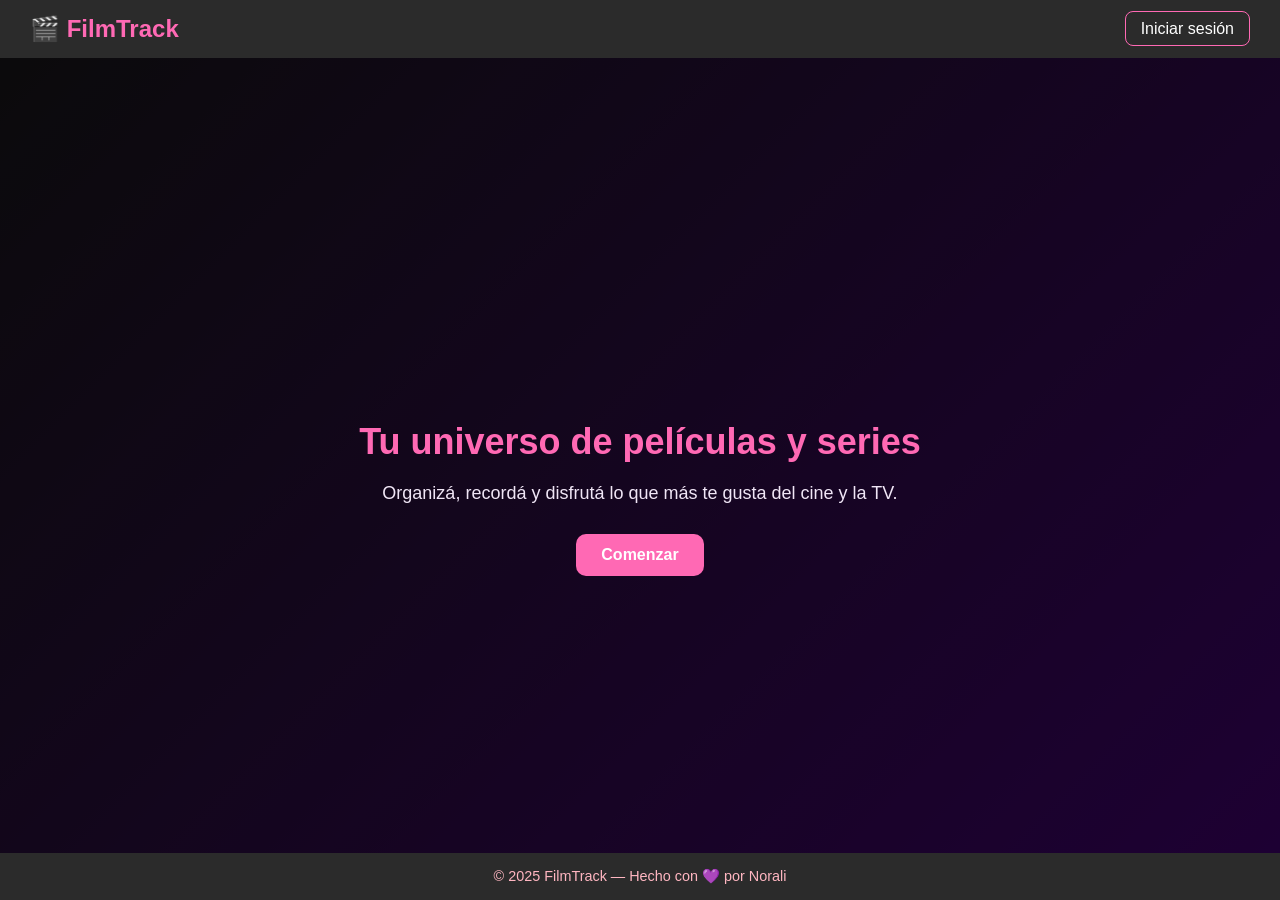
<file: src/main/java/com/filmtrack/vista/Filmtrack.frontEnd/filmtrack.html>
<!DOCTYPE html>
<html lang="es">
<head>
  <meta charset="UTF-8">
  <meta name="viewport" content="width=device-width, initial-scale=1.0">
  <title>FilmTrack</title>
  <link rel="stylesheet" href="style.css">
  <style>
    /* Colores modernos: negros, violetas y rosas */
    body {
      margin: 0;
      font-family: 'Arial', sans-serif;
      background: linear-gradient(135deg, #1a1a1a, #4b0082);
      color: #fff;
    }
    header.navbar {
      display: flex;
      justify-content: space-between;
      align-items: center;
      padding: 15px 30px;
      background: #2b2b2b;
    }
    header .logo {
      font-size: 24px;
      font-weight: bold;
      color: #ff69b4;
    }
    nav a {
      text-decoration: none;
      color: #fff;
      padding: 8px 15px;
      border: 1px solid #ff69b4;
      border-radius: 8px;
      transition: 0.3s;
    }
    nav a:hover {
      background: #ff69b4;
      color: #fff;
    }
    main.hero {
      display: flex;
      justify-content: center;
      align-items: center;
      height: calc(100vh - 70px);
      text-align: center;
    }
    main .content h1 {
      font-size: 36px;
      margin-bottom: 20px;
      color: #ff69b4;
    }
    main .content p {
      font-size: 18px;
      margin-bottom: 30px;
    }
    .btn-primary {
      display: inline-block;
      padding: 12px 25px;
      background: #ff69b4;
      color: #fff;
      text-decoration: none;
      border-radius: 10px;
      font-weight: bold;
      transition: 0.3s;
    }
    .btn-primary:hover {
      background: #ff1493;
    }

    /* Registro dinámico */
    #registroContainer {
      display: none;
      background: #2b2b2b;
      width: 350px;
      margin: 20px auto;
      padding: 30px;
      border-radius: 15px;
      box-shadow: 0 0 20px rgba(255, 192, 203, 0.5);
    }
    #registroContainer h2 {
      text-align: center;
      color: #ff69b4;
      margin-bottom: 20px;
    }
    #registroContainer label {
      display: block;
      margin: 10px 0 5px;
      font-weight: bold;
    }
    #registroContainer input[type="text"],
    #registroContainer input[type="email"],
    #registroContainer input[type="password"] {
      width: 100%;
      padding: 10px;
      border: none;
      border-radius: 8px;
      margin-bottom: 10px;
    }
    #registroContainer input[type="submit"] {
      background: #ff69b4;
      color: #fff;
      font-weight: bold;
      cursor: pointer;
      width: 100%;
      padding: 12px;
      border-radius: 8px;
      border: none;
      transition: 0.3s;
    }
    #registroContainer input[type="submit"]:hover {
      background: #ff1493;
    }
    #registroContainer small {
      color: #ffb6c1;
    }

    footer {
      text-align: center;
      padding: 15px;
      background: #2b2b2b;
      color: #ffb6c1;
      position: fixed;
      width: 100%;
      bottom: 0;
    }

    /* 🔹 ALERTAS PERSONALIZADAS 🔹 */
    .custom-alert-overlay {
      display: none;
      position: fixed;
      inset: 0;
      background: rgba(0, 0, 0, 0.75);
      backdrop-filter: blur(5px);
      justify-content: center;
      align-items: center;
      z-index: 9999;
    }

    .custom-alert-box {
      background: #1a1a1a;
      border: 2px solid #ff69b4;
      border-radius: 15px;
      padding: 25px;
      width: 320px;
      text-align: center;
      box-shadow: 0 0 25px rgba(255,105,180,0.4);
      animation: fadeIn 0.25s ease;
    }

    .custom-alert-box h3 {
      margin: 0 0 10px;
      color: #ff69b4;
      font-size: 22px;
    }

    .custom-alert-box p {
      color: #fff;
      font-size: 15px;
      margin-bottom: 20px;
    }

    .custom-alert-box button {
      background: #ff69b4;
      border: none;
      border-radius: 8px;
      color: #fff;
      padding: 10px 20px;
      font-weight: bold;
      cursor: pointer;
      transition: 0.3s;
    }

    .custom-alert-box button:hover {
      background: #ff1493;
    }

    @keyframes fadeIn {
      from { opacity: 0; transform: scale(0.9); }
      to { opacity: 1; transform: scale(1); }
    }
  </style>
</head>
<body>
  <header class="navbar">
    <div class="logo">🎬 FilmTrack</div>
    <nav>
      <a href="login.html">Iniciar sesión</a>
    </nav>
  </header>

  <main class="hero">
    <div class="content">
      <h1>Tu universo de películas y series</h1>
      <p>Organizá, recordá y disfrutá lo que más te gusta del cine y la TV.</p>
      <a href="#" id="comenzarBtn" class="btn-primary">Comenzar</a>
    </div>
  </main>

  <!-- Formulario de registro dinámico -->
  <div id="registroContainer">
    <h2>Registro</h2>
    <form id="registroForm">
      <label for="nombre">Nombre y Apellido</label>
      <input type="text" id="nombre" name="nombre" placeholder="Ej: Norali Pérez" required>

      <label for="usuario">Nombre de Usuario</label>
      <input type="text" id="usuario" name="usuario" placeholder="Ej: norali123" required>

      <label for="email">Email</label>
      <input type="email" id="email" name="email" placeholder="ejemplo@email.com" required>
      <small id="emailError"></small>

      <label for="clave">Contraseña</label>
      <div class="password-container">
        <input type="password" id="clave" name="clave" placeholder="Contraseña" required>
        <button type="button" class="toggle-password" onclick="togglePassword('clave', this)" aria-label="Mostrar u ocultar contraseña">
          <svg xmlns="http://www.w3.org/2000/svg" width="20" height="20" viewBox="0 0 24 24" fill="none"
               stroke="#ff69b4" stroke-width="2" stroke-linecap="round" stroke-linejoin="round">
            <path d="M1 12s4-7 11-7 11 7 11 7-4 7-11 7-11-7-11-7z"/>
            <circle cx="12" cy="12" r="3"/>
          </svg>
        </button>
      </div>
      <small id="claveError"></small>

      <label for="fechaNacimiento">Fecha de Nacimiento</label>
      <input type="text" id="fechaNacimiento" name="fechaNacimiento" placeholder="dd-mm-aaaa" required>
      <small id="fechaError"></small>

      <input type="submit" value="Registrarse">
    </form>
  </div>

  <!-- 🔹 ALERTA BONITA -->
  <div class="custom-alert-overlay" id="customAlert">
    <div class="custom-alert-box">
      <h3>FilmTrack</h3>
      <p id="alertMessage"></p>
      <button onclick="cerrarAlerta()">Aceptar</button>
    </div>
  </div>

  <footer>
    <p>© 2025 FilmTrack — Hecho con 💜 por Norali</p>
  </footer>

  <script>
const comenzarBtn = document.getElementById('comenzarBtn');
const registroContainer = document.getElementById('registroContainer');
const form = document.getElementById('registroForm');
const emailError = document.getElementById('emailError');
const claveError = document.getElementById('claveError');
const fechaError = document.getElementById('fechaError');

comenzarBtn.addEventListener('click', (e) => {
  e.preventDefault();
  registroContainer.style.display = 'block';
  comenzarBtn.style.display = 'none';
});

function mostrarAlerta(mensaje, redirigir = false) {
  const overlay = document.getElementById("customAlert");
  const msg = document.getElementById("alertMessage");
  msg.textContent = mensaje;
  overlay.style.display = "flex";

  // Si redirigir es true, espera 2s y manda al login
  if (redirigir) {
    setTimeout(() => {
      overlay.style.display = "none";
      window.location.href = "login.html";
    }, 2000);
  }
}

function cerrarAlerta() {
  document.getElementById("customAlert").style.display = "none";
}

form.addEventListener('submit', async (e) => {
  e.preventDefault();
  let valido = true;

  const emailRegex = /^[A-Za-z0-9+_.-]+@[A-Za-z0-9.-]+$/;
  if (!emailRegex.test(form.email.value)) {
    emailError.textContent = "Formato de email inválido";
    valido = false;
  } else {
    emailError.textContent = "";
  }

  if (form.clave.value.length < 5 || form.clave.value.includes(" ")) {
    claveError.textContent = "Contraseña inválida (mín 5 caracteres, sin espacios)";
    valido = false;
  } else {
    claveError.textContent = "";
  }

  const fechaRegex = /^\d{2}-\d{2}-\d{4}$/;
  if (!fechaRegex.test(form.fechaNacimiento.value)) {
    fechaError.textContent = "Formato de fecha inválido (dd-mm-aaaa)";
    valido = false;
  } else {
    fechaError.textContent = "";
  }

  ["nombre","usuario","email","clave","fechaNacimiento"].forEach(id => {
    if (form[id].value.trim() === "") {
      mostrarAlerta("⚠️ Todos los campos son obligatorios");
      valido = false;
    }
  });

  if (!valido) return;

  const usuario = {
    nombre: form.nombre.value,
    nombreUsuario: form.usuario.value,
    email: form.email.value,
    clave: form.clave.value,
    fechaNacimiento: form.fechaNacimiento.value.split("-").reverse().join("-")
  };

  try {
    const response = await fetch("http://localhost:8080/usuarios/registrar", {
      method: "POST",
      headers: { "Content-Type": "application/json" },
      body: JSON.stringify(usuario)
    });

    if (response.ok) {
      form.reset();
      registroContainer.style.display = "none"; // oculta el formulario
      mostrarAlerta("✅ Registro exitoso. Redirigiendo al login...", true);
    } else {
      mostrarAlerta("❌ Error al registrar el usuario.");
    }
  } catch (error) {
    console.error(error);
    mostrarAlerta("⚠️ No se pudo conectar con el servidor.");
  }
});

function togglePassword(id, btn) {
  const input = document.getElementById(id);
  const isHidden = input.type === "password";
  input.type = isHidden ? "text" : "password";

  btn.innerHTML = isHidden
    ? `<svg xmlns="http://www.w3.org/2000/svg" width="20" height="20" viewBox="0 0 24 24" fill="none"
             stroke="#ff69b4" stroke-width="2" stroke-linecap="round" stroke-linejoin="round">
         <path d="M17.94 17.94A10.94 10.94 0 0 1 12 20c-7 0-11-8-11-8a21.77 21.77 0 0 1 5.06-6.94M9.9 4.24A10.94 10.94 0 0 1 12 4
         c7 0 11 8 11 8a21.77 21.77 0 0 1-2.93 4.07M1 1l22 22"/>
       </svg>`
    : `<svg xmlns="http://www.w3.org/2000/svg" width="20" height="20" viewBox="0 0 24 24" fill="none"
             stroke="#ff69b4" stroke-width="2" stroke-linecap="round" stroke-linejoin="round">
         <path d="M1 12s4-7 11-7 11 7 11 7-4 7-11 7-11-7-11-7z"/>
         <circle cx="12" cy="12" r="3"/>
       </svg>`;
}
</script>
</body>
</html>
</file>
<file: src/main/resources/static/style.css>
@import url('https://fonts.googleapis.com/css2?family=Poppins:wght@300;500;700&display=swap');

* {
  margin: 0;
  padding: 0;
  box-sizing: border-box;
}

body {
  font-family: 'Poppins', sans-serif;
  color: #fff;
  background: radial-gradient(circle at top left, #2a003d, #000);
  min-height: 100vh;
  display: flex;
  flex-direction: column;
  overflow-x: hidden;
  overflow-y: auto; /* ✅ permite desplazarse si algo queda tapado */
}

/* NAVBAR */
.navbar {
  display: flex;
  justify-content: space-between;
  align-items: center;
  padding: 1.5rem 3rem;
  background: rgba(0, 0, 0, 0.6);
  backdrop-filter: blur(6px);
  position: fixed;
  width: 100%;
  top: 0;
  z-index: 10;
}

.logo {
  font-weight: 700;
  font-size: 1.4rem;
  color: #ff6edc;
}

/* BOTONES */
.btn-login, .btn-primary {
  text-decoration: none;
  color: white;
  padding: 0.6rem 1.4rem;
  border-radius: 30px;
  transition: 0.3s;
}

.btn-login {
  border: 1px solid #ff6edc;
}

.btn-login:hover {
  background: #ff6edc;
  color: #000;
}

.btn-primary {
  background: linear-gradient(135deg, #ff6edc, #9d6cff);
  font-weight: 600;
}

.btn-primary:hover {
  transform: scale(1.05);
  box-shadow: 0 0 15px #ff6edc;
}

/* HERO */
.hero {
  flex: 1;
  display: flex;
  align-items: center;
  justify-content: center;
  text-align: center;
  padding-top: 6rem;
  background: url('https://images.unsplash.com/photo-1609770230689-91a91d1f92b0?auto=format&fit=crop&w=1470&q=80') no-repeat center center/cover;
  position: relative;
  overflow-y: auto; /* ✅ permite scroll cuando se muestra el registro */
}

.hero::after {
  content: '';
  position: absolute;
  inset: 0;
  background: rgba(0, 0, 0, 0.6);
}

.hero .content {
  position: relative;
  z-index: 2;
  max-width: 600px;
}

.hero h1 {
  font-size: 2.5rem;
  color: #ffb8ff;
  margin-bottom: 1rem;
}

.hero p {
  font-size: 1.1rem;
  color: #f0e6f6;
  margin-bottom: 2rem;
}

/* FOOTER */
footer {
  text-align: center;
  padding: 1rem;
  font-size: 0.9rem;
  color: #b892ff;
  background: #0d0014;
  position: relative; /* ✅ antes fixed, ahora no tapa los inputs */
  bottom: 0;
  width: 100%;
}

/* ---- Botón Ingresar ---- */
.btn {
  display: inline-block;
  padding: 10px 22px;
  background: #ff69b4;
  color: #fff;
  text-decoration: none;
  border: none;
  border-radius: 8px;
  font-weight: bold;
  cursor: pointer;
  transition: 0.3s;
  margin-top: 15px;
  margin-bottom: 25px;
  width: auto;
  min-width: 140px;
  text-align: center;
}

.btn:hover {
  background: #ff1493;
  box-shadow: 0 0 10px rgba(255, 105, 180, 0.4);
  transform: scale(1.03);
}

/* ---- Centrar toda la pantalla ---- */
body.login-body {
  display: flex;
  justify-content: center;
  align-items: center;
  min-height: 100vh;
  background: radial-gradient(circle at left top, #2a003d, #000);
  font-family: 'Poppins', sans-serif;
  color: #fff;
  margin: 0;
  overflow-y: auto; /* ✅ para evitar que algo quede fuera de vista */
}

/* ---- Contenedor del login ---- */
.login-container {
  background: #2b2b2b;
  padding: 40px;
  border-radius: 15px;
  box-shadow: 0 0 25px rgba(255, 192, 203, 0.5);
  text-align: center;
  width: 350px;
  max-height: 90vh; /* ✅ evita que se corte si hay teclado */
  overflow-y: auto; /* ✅ hace scroll si se tapa algo */
}

/* ---- Logo y títulos ---- */
.login-container .logo {
  font-size: 28px;
  font-weight: bold;
  color: #ff69b4;
  margin-bottom: 10px;
}

.login-container h2 {
  color: #fff;
  margin-bottom: 25px;
}

/* ---- Inputs ---- */
.input-group {
  margin-bottom: 15px;
  text-align: left;
}

.input-group label {
  display: block;
  font-weight: bold;
  margin-bottom: 5px;
  color: #ffb6c1;
}

.input-group input {
  width: 100%;
  padding: 10px;
  border: none;
  border-radius: 8px;
  background: #3c3c3c;
  color: #fff;
  outline: none;
}

/* ---- Botón ---- */
.btn {
  display: inline-block;
  padding: 10px 20px;
  background: #ff69b4;
  color: #fff;
  border: none;
  border-radius: 8px;
  font-weight: bold;
  cursor: pointer;
  transition: 0.3s;
  margin-top: 15px;
}

.btn:hover {
  background: #ff1493;
  box-shadow: 0 0 10px rgba(255, 105, 180, 0.4);
  transform: scale(1.03);
}

/* ---- Texto de registro ---- */
.register-text {
  margin-top: 25px;
  color: #ccc;
  font-size: 14px;
}

.register-text a {
  color: #f0e9ec;
  text-decoration: none;
  font-weight: bold;
  margin-left: 6px;
}

.register-text a:hover {
  color: #ff1493;
  text-decoration: underline;
}
/* 📱 Ajustes para pantallas pequeñas */
@media (max-width: 768px) {
  .navbar {
    flex-direction: column;
    align-items: flex-start;
    padding: 1rem 1.5rem;
  }

  .navbar .logo {
    margin-bottom: 0.5rem;
  }

  .navbar a {
    font-size: 0.9rem;
    padding: 6px 10px;
    margin: 3px 0;
  }

  .hero {
    flex-direction: column;
    padding: 5rem 1.5rem 2rem;
    text-align: center;
  }

  .hero h1 {
    font-size: 1.8rem;
    line-height: 1.3;
  }

  .hero p {
    font-size: 1rem;
    margin-bottom: 1.5rem;
  }

  .hero .btn-primary {
    padding: 10px 18px;
    font-size: 0.9rem;
  }

  .login-container {
    width: 90%;
    padding: 25px;
    max-height: 80vh; /* ✅ Evita que se tape con el teclado */
  }

  .login-container input {
    font-size: 0.9rem;
    padding: 8px;
  }

  footer {
    font-size: 0.8rem;
    padding: 0.8rem;
  }
}

/* 📱 Ultra pequeñas (teléfonos <480px) */
@media (max-width: 480px) {
  .navbar {
    padding: 0.8rem 1rem;
  }

  .hero h1 {
    font-size: 1.5rem;
  }

  .hero p {
    font-size: 0.9rem;
  }

  .btn,
  .btn-primary {
    width: 100%;
    padding: 12px;
    font-size: 0.9rem;
  }

  .login-container {
    width: 95%;
    padding: 20px;
  }

  .login-container h2 {
    font-size: 1.2rem;
  }

  .login-container .logo {
    font-size: 22px;
  }
}
/* ---------- OJITO DENTRO DEL INPUT ---------- */
.password-container {
  position: relative;
  width: 100%;
}

.password-container input {
  width: 100%;
  padding: 10px;
  padding-right: 42px; /* espacio para el icono */
  border: none;
  border-radius: 8px;
  font-size: 15px;
  background-color: #fff;
  color: #000;
  outline: none;
}

.toggle-password {
  position: absolute;
  right: 12px;
  top: 50%;
  transform: translateY(-50%);
  background: none;
  border: none;
  cursor: pointer;
  padding: 0;
  line-height: 0;
  display: flex;
  align-items: center;
  justify-content: center;
}

.toggle-password svg {
  pointer-events: none; /* permite hacer clic sin interferencia */
  transition: transform 0.2s ease, stroke 0.2s ease;
}

.toggle-password:hover svg {
  stroke: #ff1493;
  transform: scale(1.1);
}
</file>
<file: src/main/java/com/filmtrack/vista/Filmtrack.frontEnd/style.css>
@import url('https://fonts.googleapis.com/css2?family=Poppins:wght@300;500;700&display=swap');

* {
  margin: 0;
  padding: 0;
  box-sizing: border-box;
}

body {
  font-family: 'Poppins', sans-serif;
  color: #fff;
  background: radial-gradient(circle at top left, #2a003d, #000);
  min-height: 100vh;
  display: flex;
  flex-direction: column;
  overflow-x: hidden;
  overflow-y: auto; /* ✅ permite desplazarse si algo queda tapado */
}

/* NAVBAR */
.navbar {
  display: flex;
  justify-content: space-between;
  align-items: center;
  padding: 1.5rem 3rem;
  background: rgba(0, 0, 0, 0.6);
  backdrop-filter: blur(6px);
  position: fixed;
  width: 100%;
  top: 0;
  z-index: 10;
}

.logo {
  font-weight: 700;
  font-size: 1.4rem;
  color: #ff6edc;
}

/* BOTONES */
.btn-login, .btn-primary {
  text-decoration: none;
  color: white;
  padding: 0.6rem 1.4rem;
  border-radius: 30px;
  transition: 0.3s;
}

.btn-login {
  border: 1px solid #ff6edc;
}

.btn-login:hover {
  background: #ff6edc;
  color: #000;
}

.btn-primary {
  background: linear-gradient(135deg, #ff6edc, #9d6cff);
  font-weight: 600;
}

.btn-primary:hover {
  transform: scale(1.05);
  box-shadow: 0 0 15px #ff6edc;
}

/* HERO */
.hero {
  flex: 1;
  display: flex;
  align-items: center;
  justify-content: center;
  text-align: center;
  padding-top: 6rem;
  background: url('https://images.unsplash.com/photo-1609770230689-91a91d1f92b0?auto=format&fit=crop&w=1470&q=80') no-repeat center center/cover;
  position: relative;
  overflow-y: auto; /* ✅ permite scroll cuando se muestra el registro */
}

.hero::after {
  content: '';
  position: absolute;
  inset: 0;
  background: rgba(0, 0, 0, 0.6);
}

.hero .content {
  position: relative;
  z-index: 2;
  max-width: 600px;
}

.hero h1 {
  font-size: 2.5rem;
  color: #ffb8ff;
  margin-bottom: 1rem;
}

.hero p {
  font-size: 1.1rem;
  color: #f0e6f6;
  margin-bottom: 2rem;
}

/* FOOTER */
footer {
  text-align: center;
  padding: 1rem;
  font-size: 0.9rem;
  color: #b892ff;
  background: #0d0014;
  position: relative; /* ✅ antes fixed, ahora no tapa los inputs */
  bottom: 0;
  width: 100%;
}

/* ---- Botón Ingresar ---- */
.btn {
  display: inline-block;
  padding: 10px 22px;
  background: #ff69b4;
  color: #fff;
  text-decoration: none;
  border: none;
  border-radius: 8px;
  font-weight: bold;
  cursor: pointer;
  transition: 0.3s;
  margin-top: 15px;
  margin-bottom: 25px;
  width: auto;
  min-width: 140px;
  text-align: center;
}

.btn:hover {
  background: #ff1493;
  box-shadow: 0 0 10px rgba(255, 105, 180, 0.4);
  transform: scale(1.03);
}

/* ---- Centrar toda la pantalla ---- */
body.login-body {
  display: flex;
  justify-content: center;
  align-items: center;
  min-height: 100vh;
  background: radial-gradient(circle at left top, #2a003d, #000);
  font-family: 'Poppins', sans-serif;
  color: #fff;
  margin: 0;
  overflow-y: auto; /* ✅ para evitar que algo quede fuera de vista */
}

/* ---- Contenedor del login ---- */
.login-container {
  background: #2b2b2b;
  padding: 40px;
  border-radius: 15px;
  box-shadow: 0 0 25px rgba(255, 192, 203, 0.5);
  text-align: center;
  width: 350px;
  max-height: 90vh; /* ✅ evita que se corte si hay teclado */
  overflow-y: auto; /* ✅ hace scroll si se tapa algo */
}

/* ---- Logo y títulos ---- */
.login-container .logo {
  font-size: 28px;
  font-weight: bold;
  color: #ff69b4;
  margin-bottom: 10px;
}

.login-container h2 {
  color: #fff;
  margin-bottom: 25px;
}

/* ---- Inputs ---- */
.input-group {
  margin-bottom: 15px;
  text-align: left;
}

.input-group label {
  display: block;
  font-weight: bold;
  margin-bottom: 5px;
  color: #ffb6c1;
}

.input-group input {
  width: 100%;
  padding: 10px;
  border: none;
  border-radius: 8px;
  background: #3c3c3c;
  color: #fff;
  outline: none;
}

/* ---- Botón ---- */
.btn {
  display: inline-block;
  padding: 10px 20px;
  background: #ff69b4;
  color: #fff;
  border: none;
  border-radius: 8px;
  font-weight: bold;
  cursor: pointer;
  transition: 0.3s;
  margin-top: 15px;
}

.btn:hover {
  background: #ff1493;
  box-shadow: 0 0 10px rgba(255, 105, 180, 0.4);
  transform: scale(1.03);
}

/* ---- Texto de registro ---- */
.register-text {
  margin-top: 25px;
  color: #ccc;
  font-size: 14px;
}

.register-text a {
  color: #f0e9ec;
  text-decoration: none;
  font-weight: bold;
  margin-left: 6px;
}

.register-text a:hover {
  color: #ff1493;
  text-decoration: underline;
}
/* 📱 Ajustes para pantallas pequeñas */
@media (max-width: 768px) {
  .navbar {
    flex-direction: column;
    align-items: flex-start;
    padding: 1rem 1.5rem;
  }

  .navbar .logo {
    margin-bottom: 0.5rem;
  }

  .navbar a {
    font-size: 0.9rem;
    padding: 6px 10px;
    margin: 3px 0;
  }

  .hero {
    flex-direction: column;
    padding: 5rem 1.5rem 2rem;
    text-align: center;
  }

  .hero h1 {
    font-size: 1.8rem;
    line-height: 1.3;
  }

  .hero p {
    font-size: 1rem;
    margin-bottom: 1.5rem;
  }

  .hero .btn-primary {
    padding: 10px 18px;
    font-size: 0.9rem;
  }

  .login-container {
    width: 90%;
    padding: 25px;
    max-height: 80vh; /* ✅ Evita que se tape con el teclado */
  }

  .login-container input {
    font-size: 0.9rem;
    padding: 8px;
  }

  footer {
    font-size: 0.8rem;
    padding: 0.8rem;
  }
}

/* 📱 Ultra pequeñas (teléfonos <480px) */
@media (max-width: 480px) {
  .navbar {
    padding: 0.8rem 1rem;
  }

  .hero h1 {
    font-size: 1.5rem;
  }

  .hero p {
    font-size: 0.9rem;
  }

  .btn,
  .btn-primary {
    width: 100%;
    padding: 12px;
    font-size: 0.9rem;
  }

  .login-container {
    width: 95%;
    padding: 20px;
  }

  .login-container h2 {
    font-size: 1.2rem;
  }

  .login-container .logo {
    font-size: 22px;
  }
}
/* ---------- OJITO DENTRO DEL INPUT ---------- */
.password-container {
  position: relative;
  width: 100%;
}

.password-container input {
  width: 100%;
  padding: 10px;
  padding-right: 42px; /* espacio para el icono */
  border: none;
  border-radius: 8px;
  font-size: 15px;
  background-color: #fff;
  color: #000;
  outline: none;
}

.toggle-password {
  position: absolute;
  right: 12px;
  top: 50%;
  transform: translateY(-50%);
  background: none;
  border: none;
  cursor: pointer;
  padding: 0;
  line-height: 0;
  display: flex;
  align-items: center;
  justify-content: center;
}

.toggle-password svg {
  pointer-events: none; /* permite hacer clic sin interferencia */
  transition: transform 0.2s ease, stroke 0.2s ease;
}

.toggle-password:hover svg {
  stroke: #ff1493;
  transform: scale(1.1);
}
</file>
